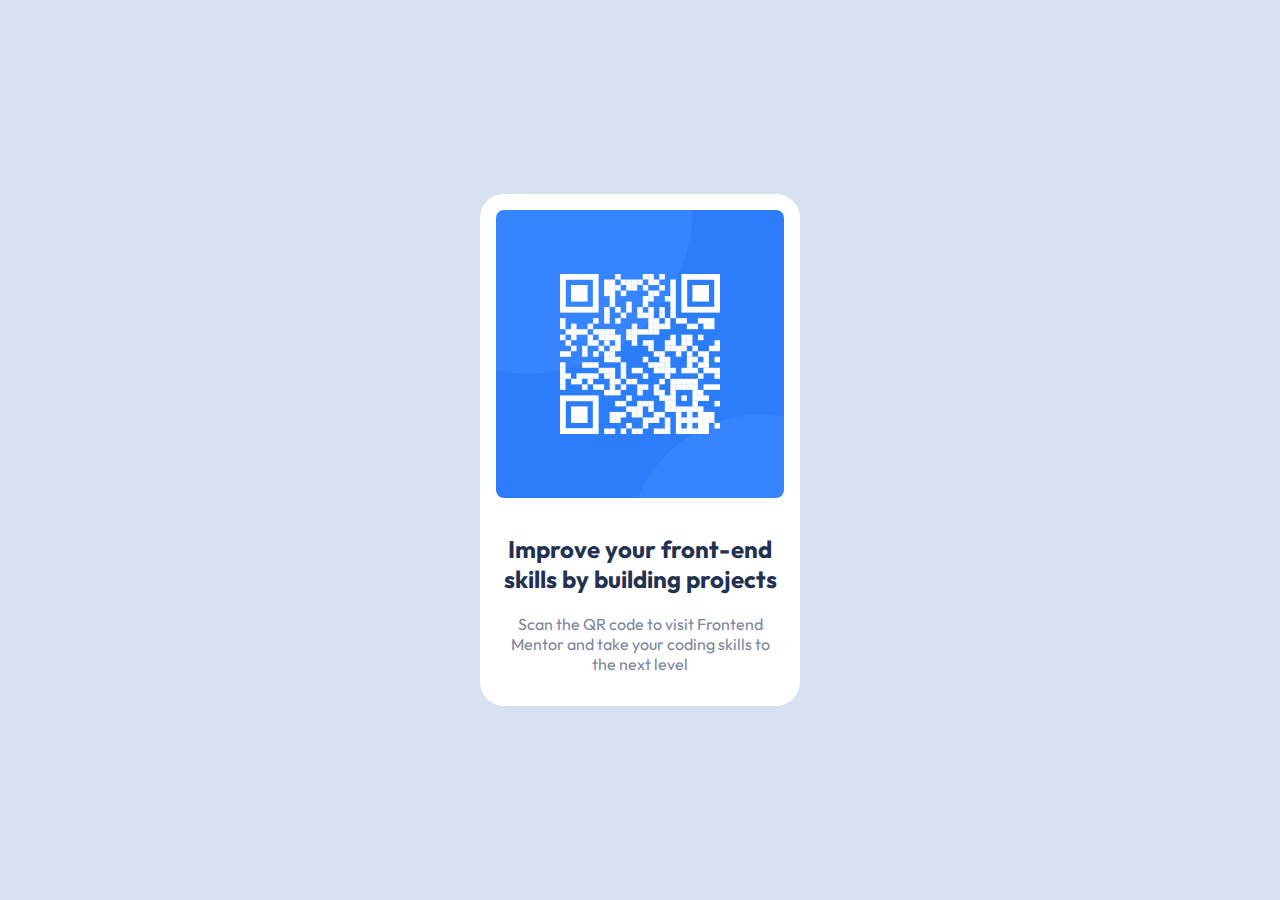
<file: qr-code-component/index.html>
<!DOCTYPE html>
<html lang="en">
  <head>
    <meta charset="UTF-8" />
    <meta name="viewport" content="width=device-width, initial-scale=1.0" />
    <link rel="preconnect" href="https://fonts.googleapis.com" />
    <link rel="preconnect" href="https://fonts.gstatic.com" crossorigin />
    <link
      href="https://fonts.googleapis.com/css2?family=Outfit:wght@400;700&display=swap"
      rel="stylesheet"
    />
    <link href="style.css" rel="stylesheet" />
    <title>QR Code Component</title>
  </head>
  <body>
    <main>
      <article class="container">
        <img src="./images/image-qr-code.png" alt="QR code image" />
        <h2>Improve your front-end skills by building projects</h2>
        <p>
          Scan the QR code to visit Frontend Mentor and take your coding skills
          to the next level
        </p>
      </article>
    </main>
  </body>
</html>
</file>
<file: qr-code-component/style.css>
* {
  box-sizing: border-box;
  margin: 0;
  padding: 0;
}

html {
  font-family: "Outfit", sans-serif;
  font: 16px/24px;
}

main {
  display: flex;
  justify-content: center;
  align-items: center;
  height: 100vh;
  width: 100vw;
  background-color: hsl(212, 45%, 89%);
}

.container {
  width: 20rem;
  height: 32rem;
  display: flex;
  flex-flow: column;
  background-color: hsl(0, 0%, 100%);
  border-radius: 1.5rem;
}

img {
  border-radius: 1.5rem;
  padding: 1rem;
}

h2 {
  font-weight: 700;
  padding: 1.25rem;
  text-align: center;
  color: hsl(218, 44%, 22%);
}

p {
  font-weight: 400;
  padding: 0 1.25rem 1.25rem;
  text-align: center;
  color: hsl(220, 15%, 55%);
}
</file>
